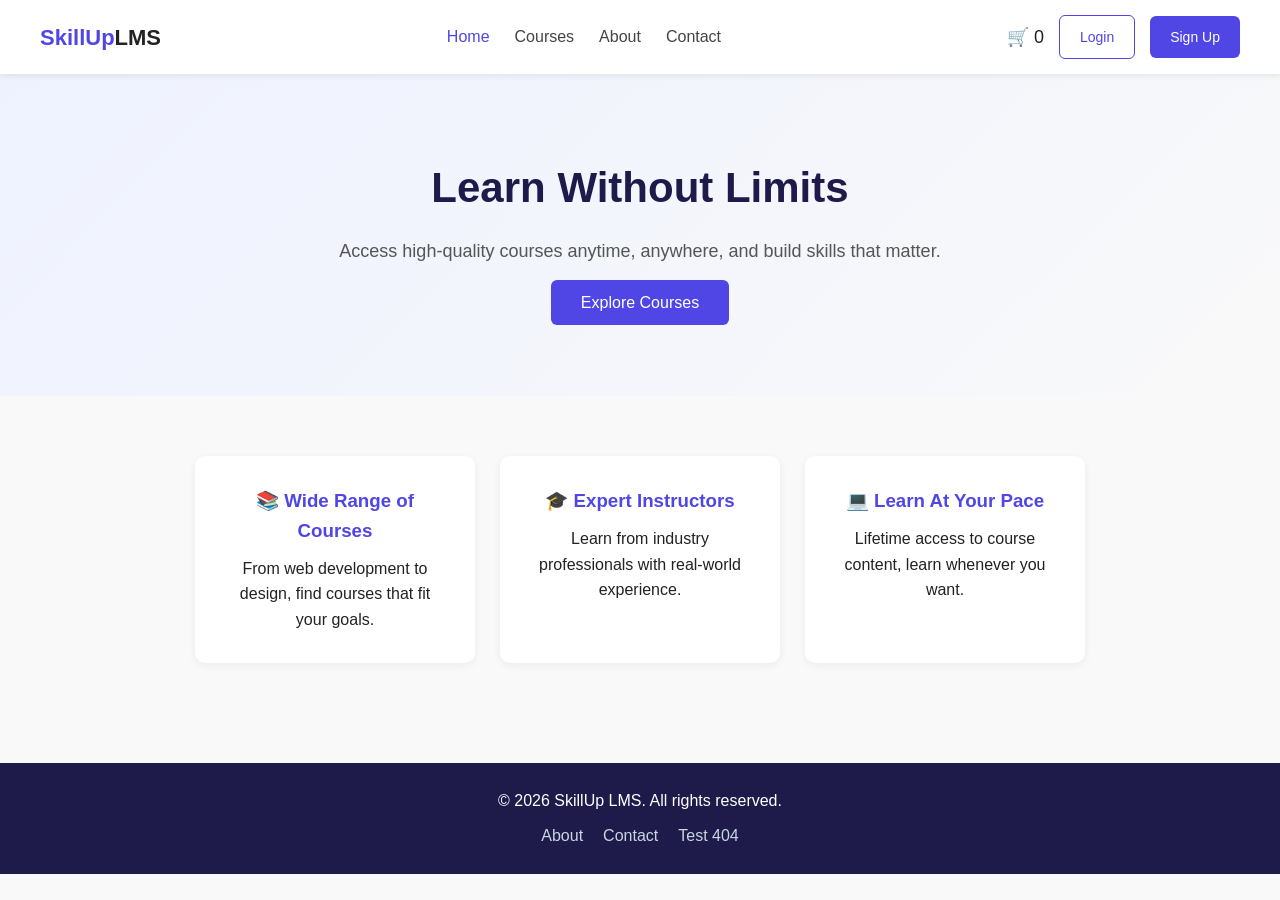
<file: index.html>
<!DOCTYPE html>
<html lang="en">
<head>
  <meta charset="UTF-8">
  <meta name="viewport" content="width=device-width, initial-scale=1.0">
  <title>SkillUp LMS - Home</title>
  <link rel="stylesheet" href="style.css">
</head>
<body>

  <!-- ===== Navbar ===== -->
  <header class="navbar">
    <div class="logo">SkillUp<span>LMS</span></div>
    <nav>
      <ul class="nav-links">
        <li><a href="index.html" class="active">Home</a></li>
        <li><a href="courses.html">Courses</a></li>
        <li><a href="about.html">About</a></li>
        <li><a href="contact.html">Contact</a></li>
      </ul>
    </nav>
    <div class="nav-actions">
      <a href="cart.html" class="cart-icon">🛒 <span id="cart-count">0</span></a>
      <a href="login.html" class="btn btn-outline">Login</a>
      <a href="register.html" class="btn btn-primary">Sign Up</a>
    </div>
    <div class="hamburger" id="hamburger">&#9776;</div>
  </header>

  <!-- ===== Hero Section ===== -->
  <section class="hero">
    <div class="hero-content">
      <h1>Learn Without Limits</h1>
      <p>Access high-quality courses anytime, anywhere, and build skills that matter.</p>
      <a href="courses.html" class="btn btn-primary btn-large">Explore Courses</a>
    </div>
  </section>

  <!-- ===== Features Section ===== -->
  <section class="features">
    <div class="feature-card">
      <h3>📚 Wide Range of Courses</h3>
      <p>From web development to design, find courses that fit your goals.</p>
    </div>
    <div class="feature-card">
      <h3>🎓 Expert Instructors</h3>
      <p>Learn from industry professionals with real-world experience.</p>
    </div>
    <div class="feature-card">
      <h3>💻 Learn At Your Pace</h3>
      <p>Lifetime access to course content, learn whenever you want.</p>
    </div>
  </section>

  <!-- ===== Footer ===== -->
  <footer class="footer">
    <p>&copy; 2026 SkillUp LMS. All rights reserved.</p>
    <div class="footer-links">
      <a href="about.html">About</a>
      <a href="contact.html">Contact</a>
      <a href="404.html">Test 404</a>
    </div>
  </footer>

  <script src="script.js"></script>
</body>
</html>
</file>
<file: style.css>
/* ===== Reset & Base ===== */
* {
  margin: 0;
  padding: 0;
  box-sizing: border-box;
  font-family: 'Segoe UI', Arial, sans-serif;
}

body {
  background-color: #f9f9f9;
  color: #222;
  line-height: 1.6;
}

a {
  text-decoration: none;
  color: inherit;
}

ul {
  list-style: none;
}

/* ===== Buttons (reused across all pages) ===== */
.btn {
  padding: 10px 20px;
  border-radius: 6px;
  border: none;
  cursor: pointer;
  font-size: 14px;
  transition: 0.3s;
}

.btn-primary {
  background-color: #4f46e5;
  color: #fff;
}
.btn-primary:hover {
  background-color: #4338ca;
}

.btn-outline {
  background: transparent;
  border: 1px solid #4f46e5;
  color: #4f46e5;
}
.btn-outline:hover {
  background-color: #4f46e5;
  color: #fff;
}

.btn-large {
  padding: 14px 30px;
  font-size: 16px;
}

/* ===== Navbar ===== */
.navbar {
  display: flex;
  align-items: center;
  justify-content: space-between;
  padding: 15px 40px;
  background-color: #fff;
  box-shadow: 0 2px 6px rgba(0,0,0,0.08);
  position: sticky;
  top: 0;
  z-index: 100;
}

.logo {
  font-size: 22px;
  font-weight: bold;
  color: #4f46e5;
}
.logo span {
  color: #222;
}

.nav-links {
  display: flex;
  gap: 25px;
}

.nav-links a {
  font-weight: 500;
  color: #444;
}
.nav-links a.active,
.nav-links a:hover {
  color: #4f46e5;
}

.nav-actions {
  display: flex;
  align-items: center;
  gap: 15px;
}

.cart-icon {
  font-size: 18px;
}

.hamburger {
  display: none;
  font-size: 26px;
  cursor: pointer;
}

/* ===== Hero ===== */
.hero {
  text-align: center;
  padding: 80px 20px;
  background: linear-gradient(135deg, #eef2ff, #f9f9f9);
}

.hero h1 {
  font-size: 42px;
  margin-bottom: 15px;
  color: #1e1b4b;
}

.hero p {
  font-size: 18px;
  color: #555;
  margin-bottom: 25px;
}

/* ===== Features ===== */
.features {
  display: flex;
  gap: 25px;
  justify-content: center;
  flex-wrap: wrap;
  padding: 60px 40px;
}

.feature-card {
  background: #fff;
  border-radius: 10px;
  padding: 30px;
  width: 280px;
  box-shadow: 0 2px 8px rgba(0,0,0,0.06);
  text-align: center;
}

.feature-card h3 {
  margin-bottom: 10px;
  color: #4f46e5;
}

/* ===== Footer ===== */
.footer {
  background-color: #1e1b4b;
  color: #fff;
  text-align: center;
  padding: 25px;
  margin-top: 40px;
}

.footer-links {
  margin-top: 10px;
  display: flex;
  justify-content: center;
  gap: 20px;
}

.footer-links a {
  color: #cbd5e1;
}
.footer-links a:hover {
  color: #fff;
}

/* ===== Responsive Navbar ===== */
@media (max-width: 768px) {
  .nav-links, .nav-actions {
    display: none;
  }
  .hamburger {
    display: block;
  }
  .nav-links.show, .nav-actions.show {
    display: flex;
    flex-direction: column;
    position: absolute;
    top: 70px;
    left: 0;
    right: 0;
    background: #fff;
    padding: 20px;
    box-shadow: 0 4px 10px rgba(0,0,0,0.08);
  }
}

/* ===== Page Banner (used on About, Contact, Courses) ===== */
.page-banner {
  text-align: center;
  padding: 50px 20px 30px;
}

.page-banner h1 {
  font-size: 34px;
  color: #1e1b4b;
  margin-bottom: 10px;
}

.page-banner p {
  color: #666;
}

/* ===== About Page ===== */
.about-content {
  max-width: 900px;
  margin: 0 auto;
  padding: 20px 40px 60px;
}

.about-block {
  margin-bottom: 30px;
}

.about-block h2 {
  color: #4f46e5;
  margin-bottom: 8px;
}

.about-stats {
  display: flex;
  justify-content: space-around;
  margin-top: 40px;
  flex-wrap: wrap;
  gap: 20px;
}

.stat {
  text-align: center;
  background: #fff;
  padding: 20px 30px;
  border-radius: 10px;
  box-shadow: 0 2px 8px rgba(0,0,0,0.06);
}

.stat h3 {
  font-size: 28px;
  color: #4f46e5;
}

/* ===== Contact Page ===== */
.contact-form-section {
  max-width: 500px;
  margin: 0 auto 60px;
  padding: 0 20px;
}

#contact-form label {
  display: block;
  margin: 12px 0 6px;
  font-weight: 500;
}

#contact-form input,
#contact-form textarea {
  width: 100%;
  padding: 10px 12px;
  border: 1px solid #ddd;
  border-radius: 6px;
  font-size: 14px;
}

#contact-form textarea {
  resize: vertical;
}

#contact-form button {
  margin-top: 20px;
  width: 100%;
}

#contact-status {
  margin-top: 12px;
  text-align: center;
  color: #22c55e;
  font-weight: 500;
}

/* ===== Auth Pages (Login / Register) ===== */
.auth-page {
  display: flex;
  justify-content: center;
  align-items: center;
  min-height: 70vh;
  padding: 40px 20px;
}

.auth-box {
  background: #fff;
  padding: 40px;
  border-radius: 12px;
  box-shadow: 0 4px 16px rgba(0,0,0,0.08);
  width: 100%;
  max-width: 400px;
}

.auth-box h1 {
  text-align: center;
  color: #1e1b4b;
  margin-bottom: 25px;
}

.auth-box label {
  display: block;
  margin: 12px 0 6px;
  font-weight: 500;
  font-size: 14px;
}

.auth-box input {
  width: 100%;
  padding: 10px 12px;
  border: 1px solid #ddd;
  border-radius: 6px;
  font-size: 14px;
}

.auth-box button {
  margin-top: 20px;
  width: 100%;
}

.auth-switch {
  text-align: center;
  margin-top: 18px;
  font-size: 14px;
  color: #555;
}

.auth-switch a {
  color: #4f46e5;
  font-weight: 500;
}

#login-status,
#register-status {
  margin-top: 12px;
  text-align: center;
  font-weight: 500;
}

/* ===== Courses Page ===== */
.courses-page .page-banner input {
  margin-top: 15px;
  padding: 10px 16px;
  width: 100%;
  max-width: 400px;
  border: 1px solid #ddd;
  border-radius: 6px;
  font-size: 14px;
}

.course-grid {
  display: grid;
  grid-template-columns: repeat(auto-fit, minmax(260px, 1fr));
  gap: 25px;
  padding: 20px 40px 60px;
  max-width: 1200px;
  margin: 0 auto;
}

.course-card {
  background: #fff;
  border-radius: 10px;
  overflow: hidden;
  box-shadow: 0 2px 8px rgba(0,0,0,0.06);
  transition: transform 0.2s;
}

.course-card:hover {
  transform: translateY(-4px);
}

.course-card img {
  width: 100%;
  height: 150px;
  object-fit: cover;
}

.course-card-body {
  padding: 18px;
}

.course-card-body h3 {
  margin-bottom: 8px;
  color: #1e1b4b;
}

.course-card-body p {
  font-size: 14px;
  color: #666;
  margin-bottom: 12px;
}

.course-card-footer {
  display: flex;
  justify-content: space-between;
  align-items: center;
}

.course-price {
  font-weight: bold;
  color: #4f46e5;
  font-size: 16px;
}

/* ===== Course Details Page ===== */
.course-details-page {
  max-width: 800px;
  margin: 0 auto;
  padding: 50px 20px 60px;
}

.course-details-page img {
  width: 100%;
  border-radius: 10px;
  margin-bottom: 25px;
}

.course-details-page h1 {
  color: #1e1b4b;
  margin-bottom: 10px;
}

.course-details-page .course-price {
  font-size: 22px;
  margin: 15px 0;
  display: block;
}

.course-details-page .btn {
  margin-top: 10px;
}

/* ===== Cart Page ===== */
.cart-page {
  max-width: 800px;
  margin: 0 auto;
  padding: 40px 20px 60px;
}

.cart-item {
  display: flex;
  align-items: center;
  justify-content: space-between;
  background: #fff;
  padding: 15px 20px;
  border-radius: 8px;
  margin-bottom: 12px;
  box-shadow: 0 2px 6px rgba(0,0,0,0.05);
}

.cart-item img {
  width: 60px;
  height: 60px;
  object-fit: cover;
  border-radius: 6px;
  margin-right: 15px;
}

.cart-item-info {
  flex: 1;
  display: flex;
  align-items: center;
}

.remove-item {
  background: #fee2e2;
  color: #dc2626;
  border: none;
  padding: 6px 12px;
  border-radius: 6px;
  cursor: pointer;
}

.cart-summary {
  text-align: right;
  margin-top: 25px;
}

.cart-summary h3 {
  margin-bottom: 15px;
  color: #1e1b4b;
}

/* ===== Checkout Page ===== */
.checkout-page {
  max-width: 1000px;
  margin: 0 auto;
  padding: 40px 20px 60px;
}

.checkout-grid {
  display: grid;
  grid-template-columns: 1.2fr 1fr;
  gap: 30px;
  margin-top: 20px;
}

#billing-form label {
  display: block;
  margin: 12px 0 6px;
  font-weight: 500;
}

#billing-form input {
  width: 100%;
  padding: 10px 12px;
  border: 1px solid #ddd;
  border-radius: 6px;
}

.order-summary {
  background: #fff;
  padding: 25px;
  border-radius: 10px;
  box-shadow: 0 2px 8px rgba(0,0,0,0.06);
  height: fit-content;
}

.order-summary h3 {
  margin-bottom: 15px;
  color: #1e1b4b;
}

.order-summary .btn {
  width: 100%;
  margin-top: 20px;
}

@media (max-width: 768px) {
  .checkout-grid {
    grid-template-columns: 1fr;
  }
}

/* ===== Payment Page ===== */
.payment-page {
  max-width: 450px;
  margin: 0 auto;
  padding: 50px 20px 60px;
}

.payment-page h1 {
  text-align: center;
  margin-bottom: 25px;
  color: #1e1b4b;
}

.payment-form {
  background: #fff;
  padding: 30px;
  border-radius: 12px;
  box-shadow: 0 4px 16px rgba(0,0,0,0.08);
}

.payment-form label {
  display: block;
  margin: 12px 0 6px;
  font-weight: 500;
  font-size: 14px;
}

.payment-form input {
  width: 100%;
  padding: 10px 12px;
  border: 1px solid #ddd;
  border-radius: 6px;
}

.form-row {
  display: flex;
  gap: 15px;
}

.form-row > div {
  flex: 1;
}

.payment-form button {
  margin-top: 20px;
  width: 100%;
}

#payment-status {
  margin-top: 12px;
  text-align: center;
  font-weight: 500;
}

/* ===== Success Page ===== */
.success-page {
  display: flex;
  justify-content: center;
  align-items: center;
  min-height: 70vh;
  padding: 40px 20px;
}

.success-box {
  text-align: center;
  background: #fff;
  padding: 50px 40px;
  border-radius: 12px;
  box-shadow: 0 4px 16px rgba(0,0,0,0.08);
  max-width: 450px;
}

.success-box h1 {
  color: #22c55e;
  margin-bottom: 15px;
}

.success-box p {
  color: #555;
  margin-bottom: 25px;
}

/* ===== 404 Page ===== */
.notfound-page {
  display: flex;
  justify-content: center;
  align-items: center;
  min-height: 70vh;
  padding: 40px 20px;
}

.notfound-box {
  text-align: center;
}

.notfound-box h1 {
  font-size: 90px;
  color: #4f46e5;
  line-height: 1;
}

.notfound-box p {
  color: #666;
  margin: 15px 0 25px;
}

/* ===== Dashboard Page ===== */
.dashboard-page {
  max-width: 1100px;
  margin: 0 auto;
  padding: 40px 20px 60px;
}

.dashboard-page h1 {
  color: #1e1b4b;
  margin-bottom: 25px;
}

.enrolled-courses {
  display: grid;
  grid-template-columns: repeat(auto-fit, minmax(260px, 1fr));
  gap: 25px;
}

/* ===== Profile Page ===== */
.profile-page {
  max-width: 700px;
  margin: 0 auto;
  padding: 40px 20px 60px;
}

.profile-page h1 {
  color: #1e1b4b;
  margin-bottom: 25px;
}

.profile-card {
  display: flex;
  align-items: center;
  gap: 20px;
  background: #fff;
  padding: 25px;
  border-radius: 12px;
  box-shadow: 0 2px 8px rgba(0,0,0,0.06);
  margin-bottom: 30px;
}

.profile-avatar {
  width: 70px;
  height: 70px;
  border-radius: 50%;
  background: #eef2ff;
  display: flex;
  align-items: center;
  justify-content: center;
  font-size: 32px;
}

.profile-info h2 {
  color: #1e1b4b;
  margin-bottom: 4px;
}

.profile-info p {
  color: #666;
  font-size: 14px;
}

.profile-form-section {
  background: #fff;
  padding: 25px;
  border-radius: 12px;
  box-shadow: 0 2px 8px rgba(0,0,0,0.06);
}

.profile-form-section h3 {
  margin-bottom: 15px;
  color: #1e1b4b;
}

#profile-form label {
  display: block;
  margin: 12px 0 6px;
  font-weight: 500;
  font-size: 14px;
}

#profile-form input,
#profile-form textarea {
  width: 100%;
  padding: 10px 12px;
  border: 1px solid #ddd;
  border-radius: 6px;
  font-size: 14px;
}

#profile-form button {
  margin-top: 20px;
  width: 100%;
}

#profile-status {
  margin-top: 12px;
  text-align: center;
  color: #22c55e;
  font-weight: 500;
}
</file>
